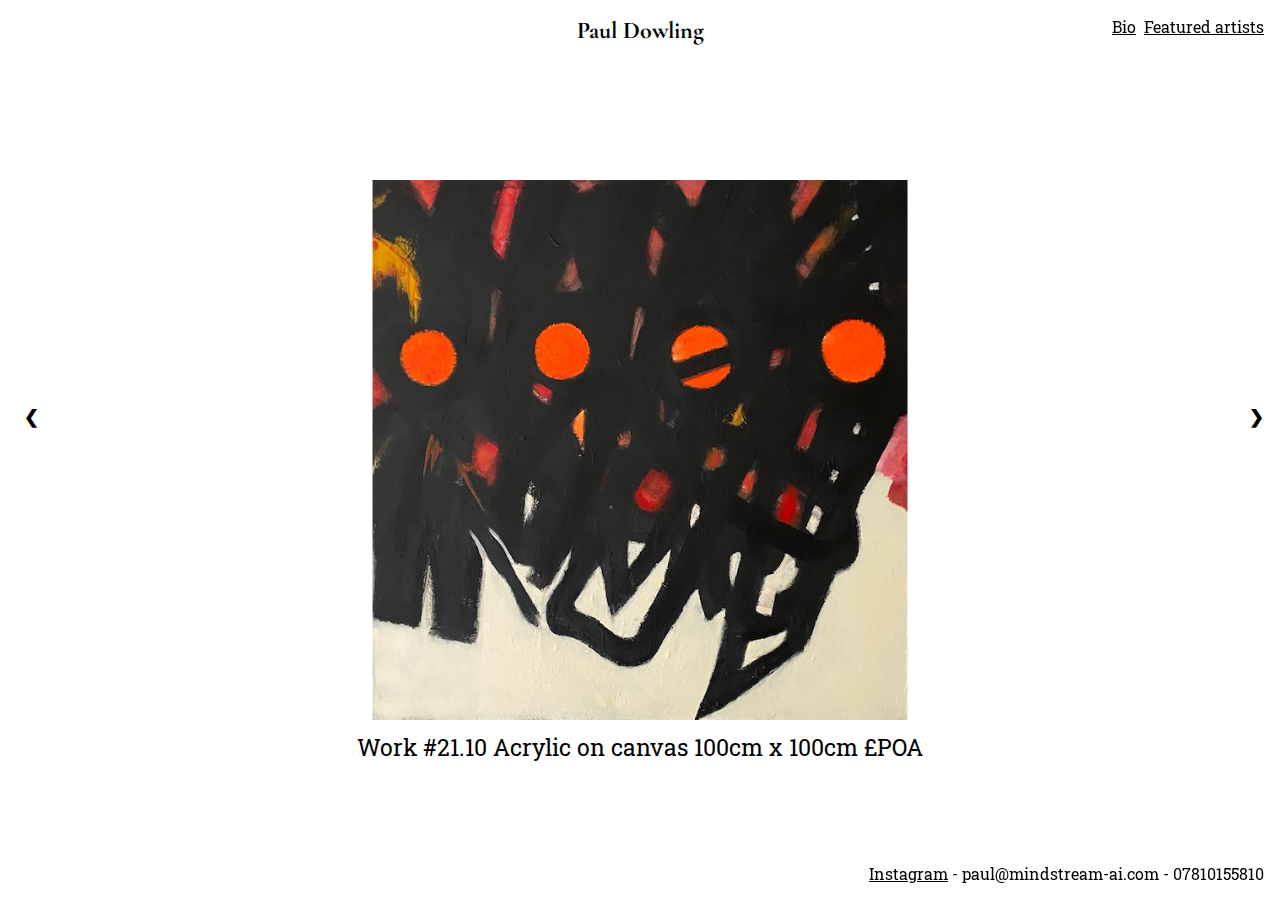
<file: index.html>
<!DOCTYPE html>
<title>Paul Dowling Art</title>
<html lang="en-GB">
<head>
<meta name="viewport" content="width=device-width, initial-scale=1">
<link rel="preconnect" href="https://fonts.gstatic.com">
<link href="https://fonts.googleapis.com/css2?family=Roboto+Slab:wght@100&display=swap" rel="stylesheet">
<link href = "style.css" rel="stylesheet">
<link rel="preconnect" href="https://fonts.gstatic.com">
<link href="https://fonts.googleapis.com/css2?family=Cormorant+Garamond:wght@300&display=swap" rel="stylesheet">
</head>
<body>
<a class="bio" href = "bio">Bio</a>
<a class = "fa" href = "featured">Featured artists</a>
<j class="links"> 
  <a href=https://www.instagram.com/paulmdowling/ target="_blank"> Instagram</a>
  - paul@mindstream-ai.com - 07810155810
  </j> 

<h1>
  Paul Dowling
</h1>

<div class="slideshow-container">
  <div class="mySlides fade">
    <img src="img10.jpg" alt="picture8">
    <figcaption>Work #21.10 Acrylic on canvas 100cm x 100cm £POA</figcaption>
  </div>

  <div class="slideshow-container">
    <div class="mySlides fade">
      <img src="img11.jpg" alt="picture8">
      <figcaption>Work #21.11 Acrylic on canvas 100cm x 100cm £POA</figcaption>
    </div>


<div class="slideshow-container">
  <div class="mySlides fade">
    <img src="img8.jpg" alt="picture8">
    <figcaption>Work #21.8 Acrylic on canvas 122cm x91 cm £POA</figcaption>
  </div>


<div class="mySlides fade">
  <img src="img1.jpg" alt="picture1">
  <figcaption>Work #21.1 
    Acrylic on canvas
    100cm x 100cm
    £1250 </figcaption>
</div>


<div class="mySlides fade">
  <img src="img2.jpg" alt="picture2">
  <figcaption>Work #21.2 Acrylic on canvas 91cm x 122cm  £1100</figcaption>
</div>

<div class="mySlides fade">
  <img src="img3.jpg" alt="picture3">
  <figcaption>Work #21.3 Acrylic on canvas 100cm x 100cm  £1230</figcaption>
</div>

<div class="mySlides fade">
  <img src="img4.jpg" alt="picture4">
  <figcaption>Work #21.4 Acrylic on canvas 76cm x 76cm £750</figcaption>
</div>

<div class="mySlides fade">
  <img src="img5.jpg" alt="picture5">
  <figcaption>Work #21.5 acrylic on canvas 100cm x 100cm £ 950</figcaption>
</div>

<div class="mySlides fade">
  <img src="img6.jpg" alt="picture6">
  <figcaption>Work #21.6 Acrylic on canvas 100cm x 100cm £1100</figcaption>
</div>

<div class="mySlides fade">
  <img src="img7.jpg" alt="picture7">
  <figcaption>Work #21.7 Acrylic on canvas 100cm x 100cm £1050</figcaption>
</div>
<div class="mySlides fade">
  <img src="img9.jpg" alt="picture7">
  <figcaption>Work #21.9 Acrylic on canvas 171 cm x 136 cm £2,500</figcaption>
</div>
<div class="mySlides fade">
  <img src="img12.jpg" alt="picture7">
  <figcaption>Work #21.12 Acrylic on canvas 100cm x 100cm £POA
  </figcaption>
</div>

<div class="mySlides fade">
  <img src="img13.jpg" alt="picture7">
  <figcaption>Work #21.13 Acrylic on canvas 100cm x 100cm £POA
  </figcaption>
</div>


</div>
<a class="prev" onclick="plusSlides(-1)">&#10094;</a>
<a class="next" onclick="plusSlides(1)">&#10095;</a>
<br>


<script>
var slideIndex = 1;
showSlides(slideIndex);

function plusSlides(n) {
  showSlides(slideIndex += n);
}

function currentSlide(n) {
  showSlides(slideIndex = n);
}

function showSlides(n) {
  var i;
  var slides = document.getElementsByClassName("mySlides");
  var dots = document.getElementsByClassName("dot");
  if (n > slides.length) {slideIndex = 1}    
  if (n < 1) {slideIndex = slides.length}
  for (i = 0; i < slides.length; i++) {
      slides[i].style.display = "none";  
  }
  slides[slideIndex-1].style.display = "block";  
  
}
document.addEventListener('keydown', (e) => {
    if (e.keyCode === 39) plusSlides(1);
    if (e.keyCode === 37) plusSlides(-1)
});
</script>

</body>
</html>
</file>
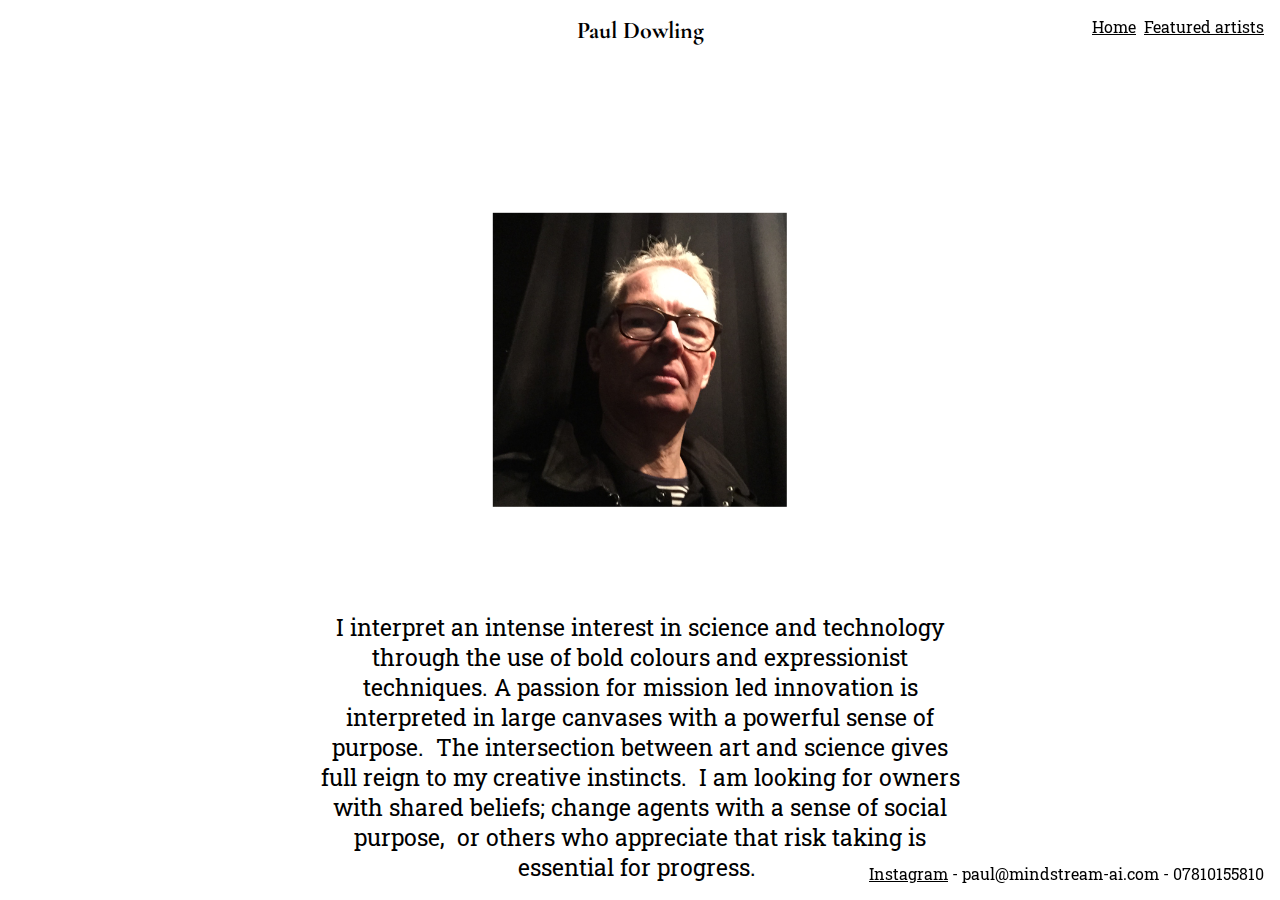
<file: bio.html>
<!DOCTYPE html>
<title>Bio</title>
<html lang="en-GB">
<head>
<meta name="viewport" content="width=device-width, initial-scale=1">
<link rel="preconnect" href="https://fonts.gstatic.com">
<link href="https://fonts.googleapis.com/css2?family=Roboto+Slab:wght@100&display=swap" rel="stylesheet">
<link rel="preconnect" href="https://fonts.gstatic.com">
<link href="https://fonts.googleapis.com/css2?family=Cormorant+Garamond:wght@300&display=swap" rel="stylesheet">
<link href = "style.css" rel="stylesheet">


</style>
</head>
<body>
    <a class="bio" href = "index">Home</a>
    <a class = "fa" href = "featured">Featured artists</a>
    <h1>
        Paul Dowling
      </h1>
    <figure>
        <img src="PIC4B.JPG" alt="biopic" class="image2">
        <figcaption class="fig2">I interpret an intense interest in science and technology through the use of bold colours and expressionist techniques. A passion for mission led innovation is interpreted in large canvases with a powerful sense of purpose.  The intersection between art and science gives full reign to my creative instincts. 

          I am looking for owners with shared beliefs; change agents with a sense of social purpose,  or others who appreciate that risk taking is essential for progress. 
          
          </figcaption>
      </figure>


<j class="links"> 
<a href=https://www.instagram.com/paulmdowling/ target="_blank"> Instagram</a>
 - paul@mindstream-ai.com - 07810155810
</j> 

</body>
</html>
</file>
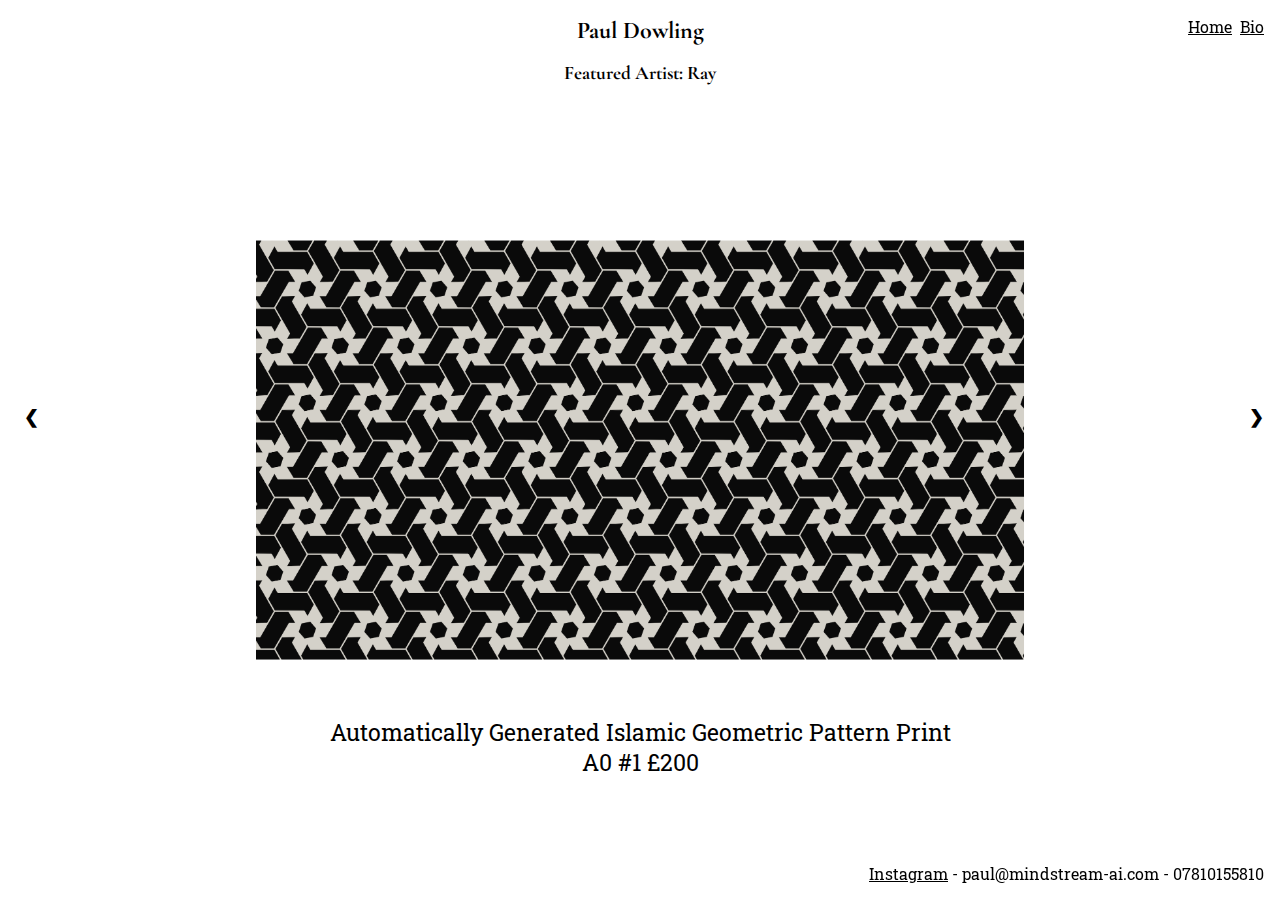
<file: featured artists.html>
<!DOCTYPE html>
<title>Featured Artists</title>
<html lang="en-GB">
<head>
<meta name="viewport" content="width=device-width, initial-scale=1">
<link rel="preconnect" href="https://fonts.gstatic.com">
<link href="https://fonts.googleapis.com/css2?family=Roboto+Slab:wght@100&display=swap" rel="stylesheet">
<link href = "style.css" rel="stylesheet">
<link rel="preconnect" href="https://fonts.gstatic.com">
<link href="https://fonts.googleapis.com/css2?family=Cormorant+Garamond:wght@300&display=swap" rel="stylesheet">
</head>
<body>
<a class="bio2" href = "index">Home</a>
<a class = "fa" href = "bio">Bio</a>
<j class="links"> 
  <a href=https://www.instagram.com/paulmdowling/ target="_blank"> Instagram</a>
  - paul@mindstream-ai.com - 07810155810
  </j> 

<h1>
  Paul Dowling
</h1>
<h2>
    Featured Artist: Ray
</h2>
<div class="slideshow-container">

<div class="mySlides fade">
    <img src="img1b.png" alt="picture1">
    <figcaption>Automatically Generated Islamic Geometric Pattern Print A0 #1 £200</figcaption>
</div>

<div class="mySlides fade">
    <img src="img6b.png" alt="picture2">
    <figcaption>Automatically Generated Islamic Geometric Pattern Print A0 #2 £200</figcaption>
</div>

<div class="mySlides fade">
  <img src="img3b.png" alt="picture3">
  <figcaption>Automatically Generated Islamic Geometric Pattern Print A0 #3 £200</figcaption>
</div>

<div class="mySlides fade">
<img src="img5b.png" alt="picture4">
<figcaption>Automatically Generated Islamic Geometric Pattern Print A0 #4 £200</figcaption>
</div>

</div>
<a class="prev" onclick="plusSlides(-1)">&#10094;</a>
<a class="next" onclick="plusSlides(1)">&#10095;</a>
<br>


<script>
var slideIndex = 1;
showSlides(slideIndex);

function plusSlides(n) {
  showSlides(slideIndex += n);
}

function currentSlide(n) {
  showSlides(slideIndex = n);
}

function showSlides(n) {
  var i;
  var slides = document.getElementsByClassName("mySlides");
  var dots = document.getElementsByClassName("dot");
  if (n > slides.length) {slideIndex = 1}    
  if (n < 1) {slideIndex = slides.length}
  for (i = 0; i < slides.length; i++) {
      slides[i].style.display = "none";  
  }
  slides[slideIndex-1].style.display = "block";  
  
}
document.addEventListener('keydown', (e) => {
    if (e.keyCode === 39) plusSlides(1);
    if (e.keyCode === 37) plusSlides(-1)
});
</script>

</body>
</html>
</file>
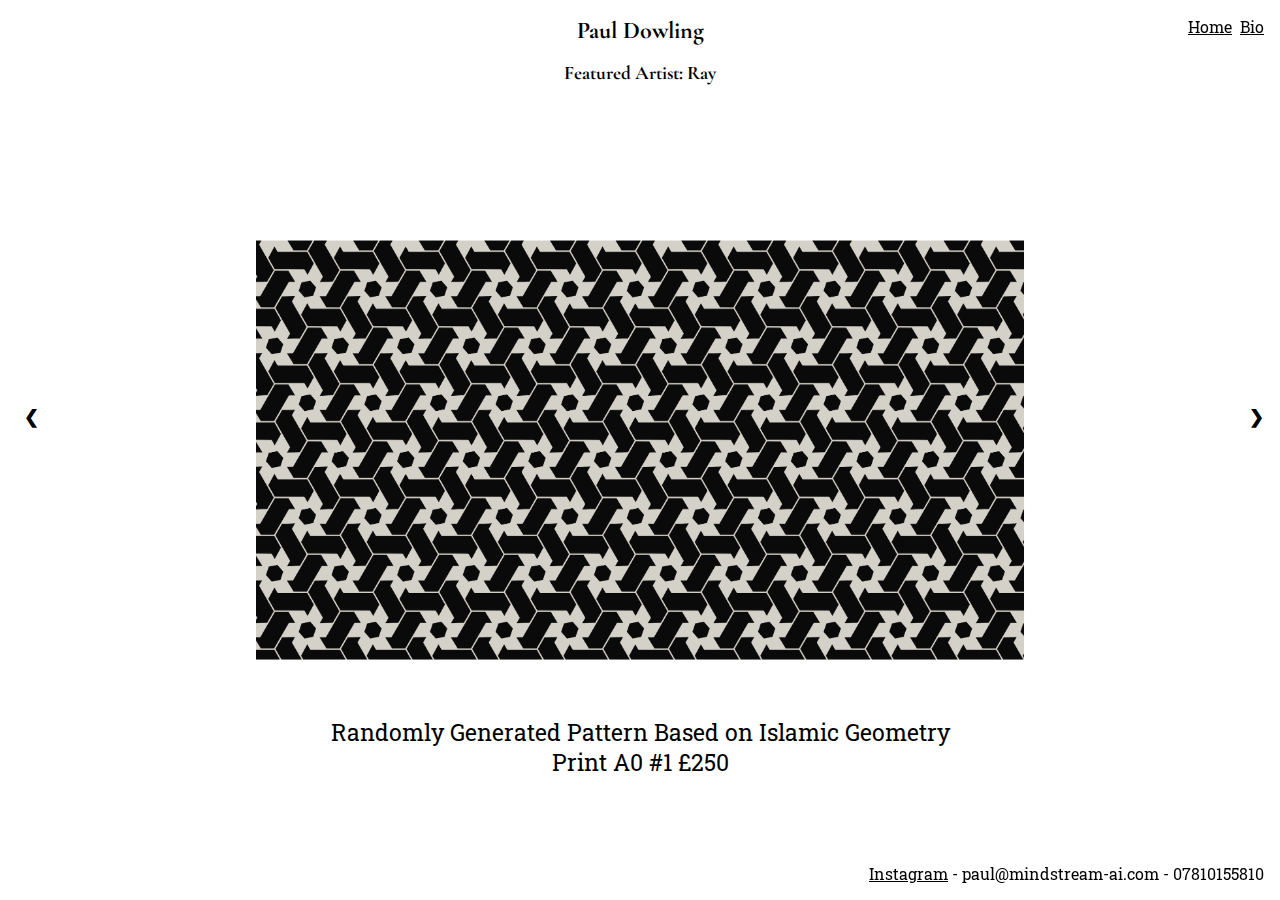
<file: featured.html>
<!DOCTYPE html>
<title>Featured Artists</title>
<html lang="en-GB">
<head>
<meta name="viewport" content="width=device-width, initial-scale=1">
<link rel="preconnect" href="https://fonts.gstatic.com">
<link href="https://fonts.googleapis.com/css2?family=Roboto+Slab:wght@100&display=swap" rel="stylesheet">
<link href = "style.css" rel="stylesheet">
<link rel="preconnect" href="https://fonts.gstatic.com">
<link href="https://fonts.googleapis.com/css2?family=Cormorant+Garamond:wght@300&display=swap" rel="stylesheet">
</head>
<body>
<a class="bio2" href = "index">Home</a>
<a class = "fa" href = "bio">Bio</a>
<j class="links"> 
  <a href=https://www.instagram.com/paulmdowling/ target="_blank"> Instagram</a>
  - paul@mindstream-ai.com - 07810155810
  </j> 

<h1>
  Paul Dowling
</h1>
<h2>
    Featured Artist: Ray
</h2>
<div class="slideshow-container">

<div class="mySlides fade">
  <img src="img1b.png" alt="picture1">
  <figcaption>Randomly Generated Pattern Based on Islamic Geometry Print A0 #1 £250</figcaption>
</div>

<div class="mySlides fade">
  <img src="img6b.png" alt="picture2">
  <figcaption>Randomly Generated Pattern Based on Islamic Geometry Print A0 #2 £250</figcaption>
</div>

<div class="mySlides fade">
  <img src="img3b.png" alt="picture3">
  <figcaption>Randomly Generated Pattern Based on Islamic Geometry Print A0 #3 £250</figcaption>
</div>

<div class="mySlides fade">
<img src="img5b.png" alt="picture4">
<figcaption>Randomly Generated Pattern Based on Islamic Geometry Print A0 #4 £250</figcaption>
</div>

<div class="mySlides fade">
  <img src="download (15).png" alt="picture5">
  <figcaption>Randomly Generated Pattern Based on Islamic Geometry Print A0 #5 £250</figcaption>
  </div>
  

</div>
<a class="prev" onclick="plusSlides(-1)">&#10094;</a>
<a class="next" onclick="plusSlides(1)">&#10095;</a>
<br>


<script>
var slideIndex = 1;
showSlides(slideIndex);

function plusSlides(n) {
  showSlides(slideIndex += n);
}

function currentSlide(n) {
  showSlides(slideIndex = n);
}

function showSlides(n) {
  var i;
  var slides = document.getElementsByClassName("mySlides");
  var dots = document.getElementsByClassName("dot");
  if (n > slides.length) {slideIndex = 1}    
  if (n < 1) {slideIndex = slides.length}
  for (i = 0; i < slides.length; i++) {
      slides[i].style.display = "none";  
  }
  slides[slideIndex-1].style.display = "block";  
  
}
document.addEventListener('keydown', (e) => {
    if (e.keyCode === 39) plusSlides(1);
    if (e.keyCode === 37) plusSlides(-1)
});
</script>

</body>
</html>
</file>
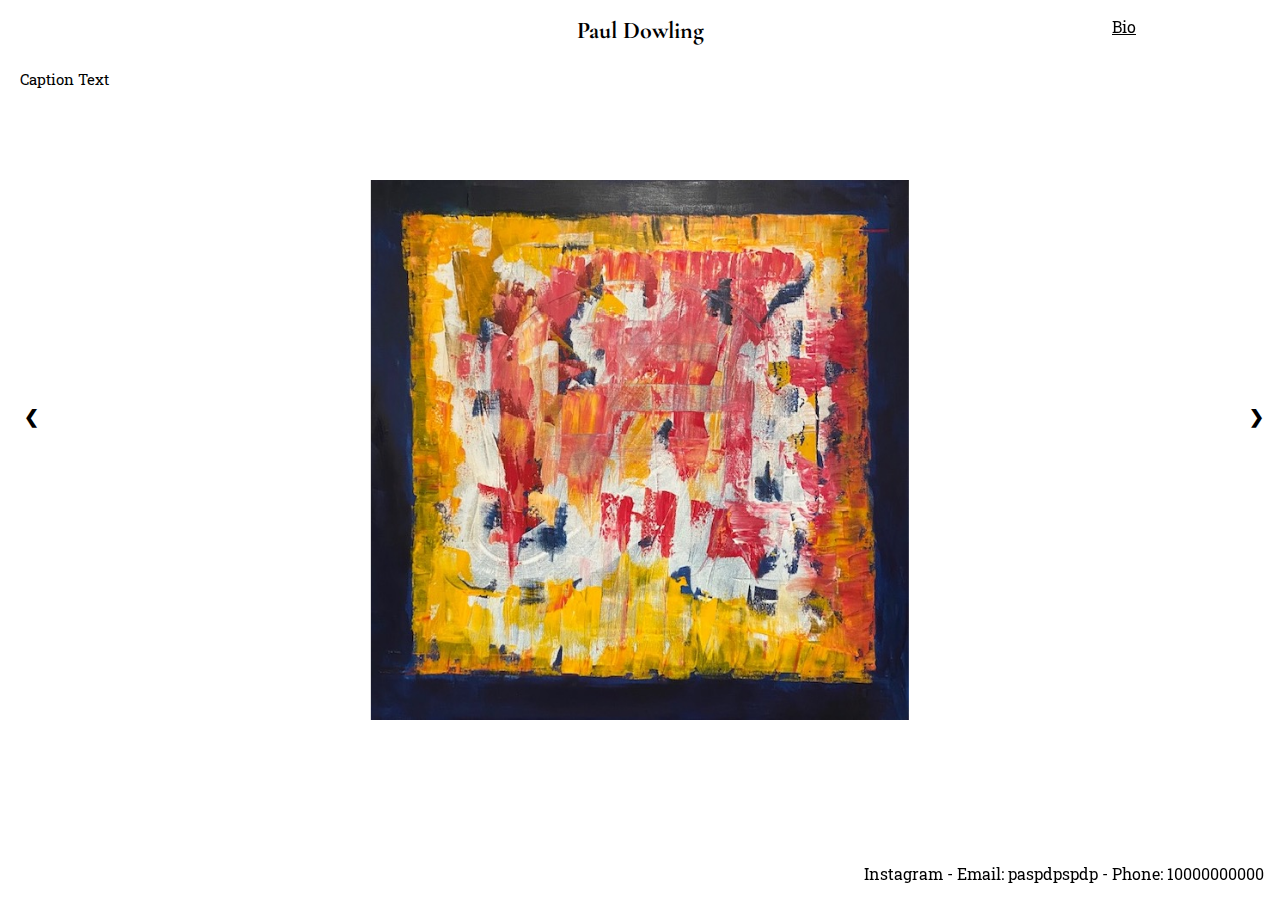
<file: paul.html>
<!DOCTYPE html>

<html>
<head>
<meta name="viewport" content="width=device-width, initial-scale=1">
<link rel="preconnect" href="https://fonts.gstatic.com">
<link href="https://fonts.googleapis.com/css2?family=Roboto+Slab:wght@100&display=swap" rel="stylesheet">
<link href = "style.css" rel="stylesheet">
<link rel="preconnect" href="https://fonts.gstatic.com">
<link href="https://fonts.googleapis.com/css2?family=Cormorant+Garamond:wght@300&display=swap" rel="stylesheet">
</head>
<body>
<a class="bio" href = "bio.html">Bio</a>
<a class="links">Instagram - Email: paspdpspdp - Phone: 10000000000</a>
<h1>
  Paul Dowling
</h1>
<div class="slideshow-container">

<div class="mySlides fade">
  <img src="img1.jpg">
  <div class="text">Caption Text</div>
</div>

<div class="mySlides fade">
  <img src="img2.jpg">
  <div class="text">Caption Two</div>
</div>


</div>
<a class="prev" onclick="plusSlides(-1)">&#10094;</a>
<a class="next" onclick="plusSlides(1)">&#10095;</a>
<br>


<script>
var slideIndex = 1;
showSlides(slideIndex);

function plusSlides(n) {
  showSlides(slideIndex += n);
}

function currentSlide(n) {
  showSlides(slideIndex = n);
}

function showSlides(n) {
  var i;
  var slides = document.getElementsByClassName("mySlides");
  var dots = document.getElementsByClassName("dot");
  if (n > slides.length) {slideIndex = 1}    
  if (n < 1) {slideIndex = slides.length}
  for (i = 0; i < slides.length; i++) {
      slides[i].style.display = "none";  
  }
  slides[slideIndex-1].style.display = "block";  
  
}
document.addEventListener('keydown', (e) => {
    if (e.keyCode === 39) plusSlides(1);
    if (e.keyCode === 37) plusSlides(-1)
});
</script>

</body>
</html>
</file>
<file: style.css>
h1 {text-align: center; font-family: 'Cormorant Garamond', serif; font-size: 1.5em;}
h2 {text-align: center; font-family: 'Cormorant Garamond', serif; font-size: 1.2em;}
body {font-family: 'Roboto Slab', serif; margin:10;}
.mySlides {display: none}
img {
  margin: auto;
  position:absolute;
  max-width: 60%;
  max-height: 60%;
  top: 50%;
  left: 50%;
  transform: translate(-50%, -50%);
}
.bio {text-align: right; margin-top: 1em;
  margin-right: 9em; position: fixed;
  display: inline-block;
  top: 0;
  right: 0;}
  .bio2 {text-align: right; margin-top: 1em;
    margin-right: 3em; position: fixed;
    display: inline-block;
    top: 0;
    right: 0;}
  .fa {text-align: right;  margin:1em; position: fixed;
    display: inline-block;
    top: 0;
    right: 0;}
    
.links {position: fixed;
    bottom: 0;
    right: 0; margin:1em}
/* Slideshow container */
.slideshow-container {
    
     margin: auto;
}

/* Next & previous buttons */
.prev, .next {
  cursor: pointer;
  position: absolute;
  top: 42%;
  width: auto;
  padding: 16px;
  margin-top: 10px;
  color:black;
  font-weight: bold;
  font-size: 18px;
  border-radius: 0 3px 3px 0;
  user-select: none;
}

/* Position the "next button" to the right */
.next {
  right: 0;
  border-radius: 3px 0 0 3px;
}


/* Caption text */
.text {
  color: #000000;
  font-size: 15px;
  padding: 8px 12px;
  position: absolute;
  width: 50%;
  
}

figcaption{
  position:absolute;
  max-width: 50%;
  top: 83%;
  left: 50%;
  transform: translate(-50%, -50%);
  font-family: 'Roboto Slab', serif; margin:10;
  text-align: center;
  font-size: 2.5vh;}
/* The dots/bullets/indicators */


.active, .dot:hover {
  background-color: #717171;
}


/* On smaller screens, decrease text size */
@media only screen and (max-width: 600px) {
  .prev, .next,.text {font-size: 11px}
}

@media screen and (max-width: 600px) {
  figcaption{
    max-width: 100%;
    top: 84%;
    left: 50%;}
    .bio{font-size:0.7em}
    .bio2{font-size:0.7em}

    .fa{font-size:0.7em}

  .fig2{
    font-size: 0.7em;
    max-width: 80%;
    top:70%
  }
  .image2{
    max-width: 150%;
    top: 40%;
    left: 50%;
    transform: translate(-50%, -50%);}
  
}


a:link {
  color: black;
}

/* visited link */
a:visited {
  color: black;
}

/* mouse over link */
a:hover {
  color: black;
}

/* selected link */
a:active {
  color: black;
}

.image2{
  max-width: 23%;
  top: 40%;
  left: 50%;
  transform: translate(-50%, -50%);}
</file>
